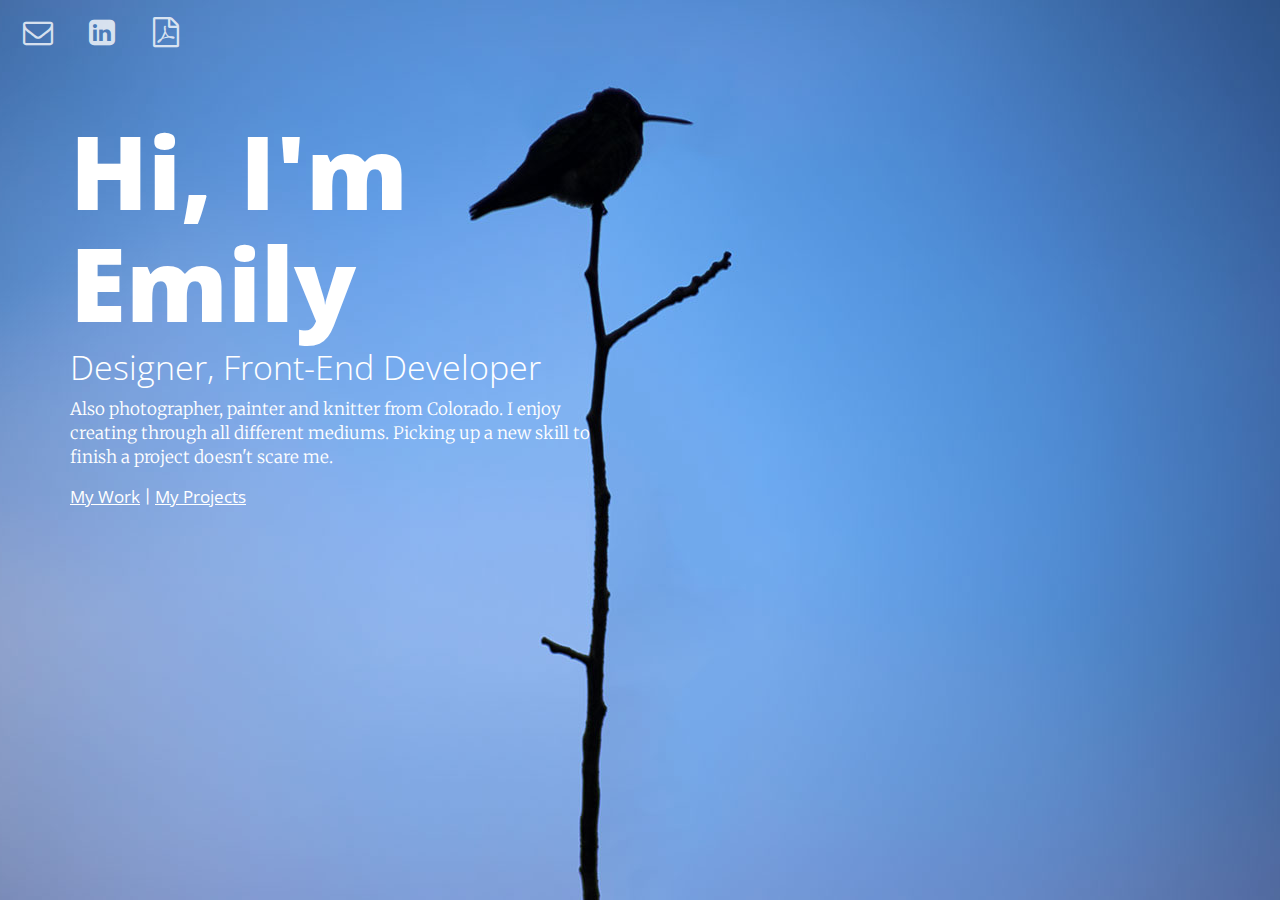
<file: index.html>
<!DOCTYPE html>
<html>
<head>
    <title>esm | portfolio</title>
    <meta name="viewport" content="width=device-width, initial-scale=1">
    <!-- CSS -->
    <link href="css/bootstrap.min.css" rel="stylesheet">
    <link href="css/font-awesome.min.css" rel="stylesheet">
    <link href="css/main.css" rel="stylesheet">
    <link href="https://fonts.googleapis.com/css?family=Open+Sans:400,300,800|Merriweather:300" rel="stylesheet" type="text/css">
</head>
<body id="feature-image">

  
  <header>
    <div class="row">
      <div class="col-sm-12">
        <div id="contact">
            <a href="mailto:esm.dsgn@gmail.com"><i class="fa fa-envelope-o"></i></a>
            <a href="http://www.linkedin.com/in/esmdsgn" target="_blank"><i class="fa fa-linkedin-square"></i></a>
            <a href="pdf/esm_resume.pdf" target="_blank"><i class="fa fa-file-pdf-o"></i></a>
        </div> 
      </div>
    </div>     <!-- end row -->
  </header>

  <div class="container feature">
    <div class="row">
      <div class="col-sm-6 col-md-6">
        <h1>Hi, I'm Emily</h1>
        <h2>Designer, Front-End Developer</h2>
        <p>Also photographer, painter and knitter from Colorado. I enjoy creating through all different mediums. Picking up a new skill to finish a project doesn't scare me. </p>
        <p class="link"><a href="myworkportfolio.html">My Work</a> | <a href="myprojectsportfolio.html">My Projects</a></p> 
      </div>
    </div>
  </div>


  <!-- Js -->
  <script src="https://ajax.googleapis.com/ajax/libs/jquery/1.11.3/jquery.min.js"></script> <!-- jQuery Core -->
  <script src="https://maxcdn.bootstrapcdn.com/bootstrap/3.3.5/js/bootstrap.min.js"></script> <!-- Bootstrap JS -->
  <!-- End Js -->
</body>
</html>
</file>
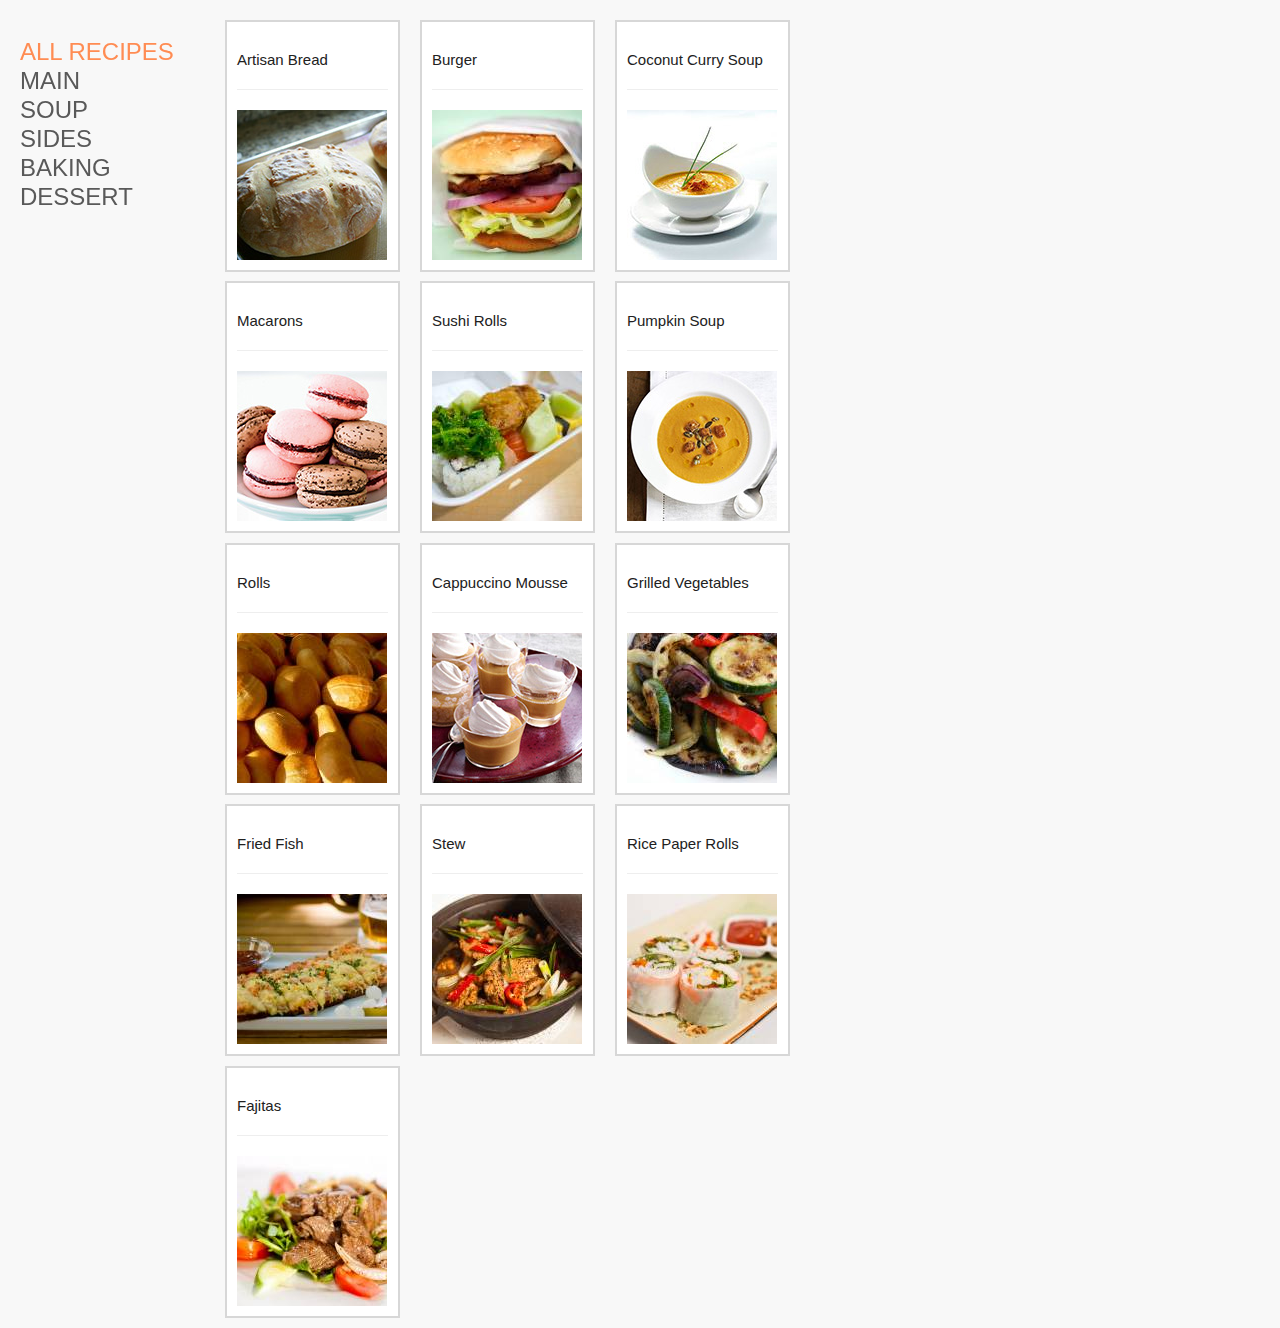
<file: filter.html>
<!DOCTYPE html>
<html>
<head lang="en">
    <meta charset="UTF-8">
    <title></title>
    <!--Reset-->
    <link href="css/reset.css" rel="stylesheet">
    <!-- Bootstrap -->
    <link href="css/bootstrap.min.css" rel="stylesheet">

    <!-- Main Style -->
    <link href="css/filter.css" rel="stylesheet">


</head>
<body>
<div id="navCon">
<div id="nav">
    <ul>
        <li><a href="#" data-filter="*">All Recipes</a></li>
        <li><a href="#" data-filter="Main">Main</a></li>
        <li><a href="#" data-filter="Soup">Soup</a></li>
        <li><a href="#" data-filter="Sides">Sides</a></li>
        <li><a href="#" data-filter="Baking">Baking</a></li>
        <li><a href="#" data-filter="Dessert">Dessert</a></li>
    </ul>
</div> <!--end nav-->
</div> <!--end navCon -->

<div id="content" data-current="">

    <!--Start Section-->
   <div class="Baking">
    <div class="box" data-toggle="modal" data-target="#myModal">
        <h2 class="box-title">Artisan Bread</h2>
        <hr>
        <div class="box-text">
            <img src="img/bread.jpg">
        </div>
    </div>


    <!--Begin Modal-->
    <div class="modal fade" id="myModal" tabindex="-1" role="dialog" aria-labelledby="myModalLabel" aria-hidden="true">
        <div class="modal-dialog">
            <div class="modal-content">
                <div class="modal-header">
                    <button type="button" class="close" data-dismiss="modal"><span aria-hidden="true">&times;</span><span class="sr-only">Close</span></button>
                    <h4 class="modal-title" id="myModalLabel">Homemade Artisan Bread</h4>
                </div>
                <div class="modal-body">
                    <ul>
                        <li>3 cups lukewarm water</li>
                        <li>1.5 T granulated yeast</li>
                        <li>1.5 T coarse salt</li>
                        <li>6.6 cups unbleached all purpose flour</li>
                        <li>cornmeal for pizza peel (optional)</li>
                    </ul>
                    <ol>
                        <li>In a very large bowl, add your flour, yeast, and salt.</li>
                        <li>Pour in your water and stir until combined, just a few minutes.</li>
                        <li>Cover your bowl with foil or greased plastic wrap for 2-5 hours. We left it for 5 hours and it turned out just fine, yay!</li>
                        <li>Divide your dough into 3 loaves with a knife. Cover each loaf with flour and form it into a ball.</li>
                        <li>Lay onto a baking sheet with a silicone baking mat or onto a pizza stone sprinkled with cornmeal. Let this dough rest for about 30 or so minutes.</li>
                        <li>With a sharp knife, slash the top of each loaf into 3 lines or a criss-cross pattern. This helps let out some steam in the dough. If you don’t slash your bread, the bread will most likely make it’s own tear somewhere during cooking.</li>
                        <li>Preheat your oven to 450 degrees and add a small pan filled with 1 cup of water on a lower rack for a water bath. Bake for 30-35 minutes.</li>
                        <li>Place your baked bread on a baking rack to cool.</li>
                    </ol>
                    <small><a href="http://www.makeandtakes.com/warning-easiest-recipe-for-homemade-bread">Source: Makes and Takes</a></small>
                </div>
                <div class="modal-footer">
                    <button type="button" class="btn btn-default" data-dismiss="modal">Close</button>
                </div>
            </div>
        </div>
    </div>
    <!--End Modal-->
   </div>
    <!--End Section-->

    <!--Start Section-->
    <div class="box Main">
        <h2 class="box-title">Burger</h2>
        <hr>
        <div class="box-text">
            <img src="img/burger.jpg">
        </div>
    </div> <!--End Section-->

    <!--Start Section-->
    <div class="box Soup Main">
        <h2 class="box-title">Coconut Curry Soup</h2>
        <hr>
        <div class="box-text">
            <img src="img/coconutSoup.jpeg">
        </div>
    </div> <!--End Section-->

    <!--Start Section-->
    <div class="box Dessert">
        <h2 class="box-title">Macarons</h2>
        <hr>
        <div class="box-text">
            <img src="img/macarons.jpg">
        </div>
    </div> <!--End Section-->

    <!--Start Section-->
    <div class="box Main">
        <h2 class="box-title">Sushi Rolls</h2>
        <hr>
        <div class="box-text">
            <img src="img/sushi.jpg">
        </div>
    </div> <!--End Section-->

    <!--Start Section-->
    <div class="box Soup Main">
        <h2 class="box-title">Pumpkin Soup</h2>
        <hr>
        <div class="box-text">
            <img src="img/pumpkinSoup.jpg">
        </div>
    </div> <!--End Section-->

    <!--Start Section-->
    <div class="box Baking">
        <h2 class="box-title">Rolls</h2>
        <hr>
        <div class="box-text">
            <img src="img/bread2.jpg">
        </div>
    </div> <!--End Section-->

    <!--Start Section-->
    <div class="box Dessert">
        <h2 class="box-title">Cappuccino Mousse</h2>
        <hr>
        <div class="box-text">
            <img src="img/CappuccinoDessert.jpg">
        </div>
    </div> <!--End Section-->

    <!--Start Section-->
    <div class="box Sides">
        <h2 class="box-title">Grilled Vegetables</h2>
        <hr>
        <div class="box-text">
            <img src="img/veggies.jpg">
        </div>
    </div> <!--End Section-->

    <!--Start Section-->
    <div class="box Main">
        <h2 class="box-title">Fried Fish</h2>
        <hr>
        <div class="box-text">
            <img src="img/fish.jpg">
        </div>
    </div> <!--End Section-->

    <!--Start Section-->
    <div class="box Main">
        <h2 class="box-title">Stew</h2>
        <hr>
        <div class="box-text">
            <img src="img/meat2.jpg">
        </div>
    </div> <!--End Section-->

    <!--Start Section-->
    <div class="box Sides">
        <h2 class="box-title">Rice Paper Rolls</h2>
        <hr>
        <div class="box-text">
            <img src="img/sushi2.jpg">
        </div>
    </div> <!--End Section-->

    <!--Start Section-->
    <div class="box Main">
        <h2 class="box-title">Fajitas</h2>
        <hr>
        <div class="box-text">
            <img src="img/meat.jpg">
        </div>
    </div> <!--End Section-->

</div> <!--end content-->

<!-- Js -->
<script src="//ajax.googleapis.com/ajax/libs/jquery/1.11.1/jquery.min.js"></script> <!-- jQuery Core -->
<script src="https://maxcdn.bootstrapcdn.com/bootstrap/3.2.0/js/bootstrap.min.js"></script> <!-- Bootstrap JS -->
<script src="js/jquery.isotope.js"></script> <!-- Isotope Filter -->
<script src="js/filter.js"></script> <!-- Default JS -->
<!-- End Js -->
</body>
</html>
</file>
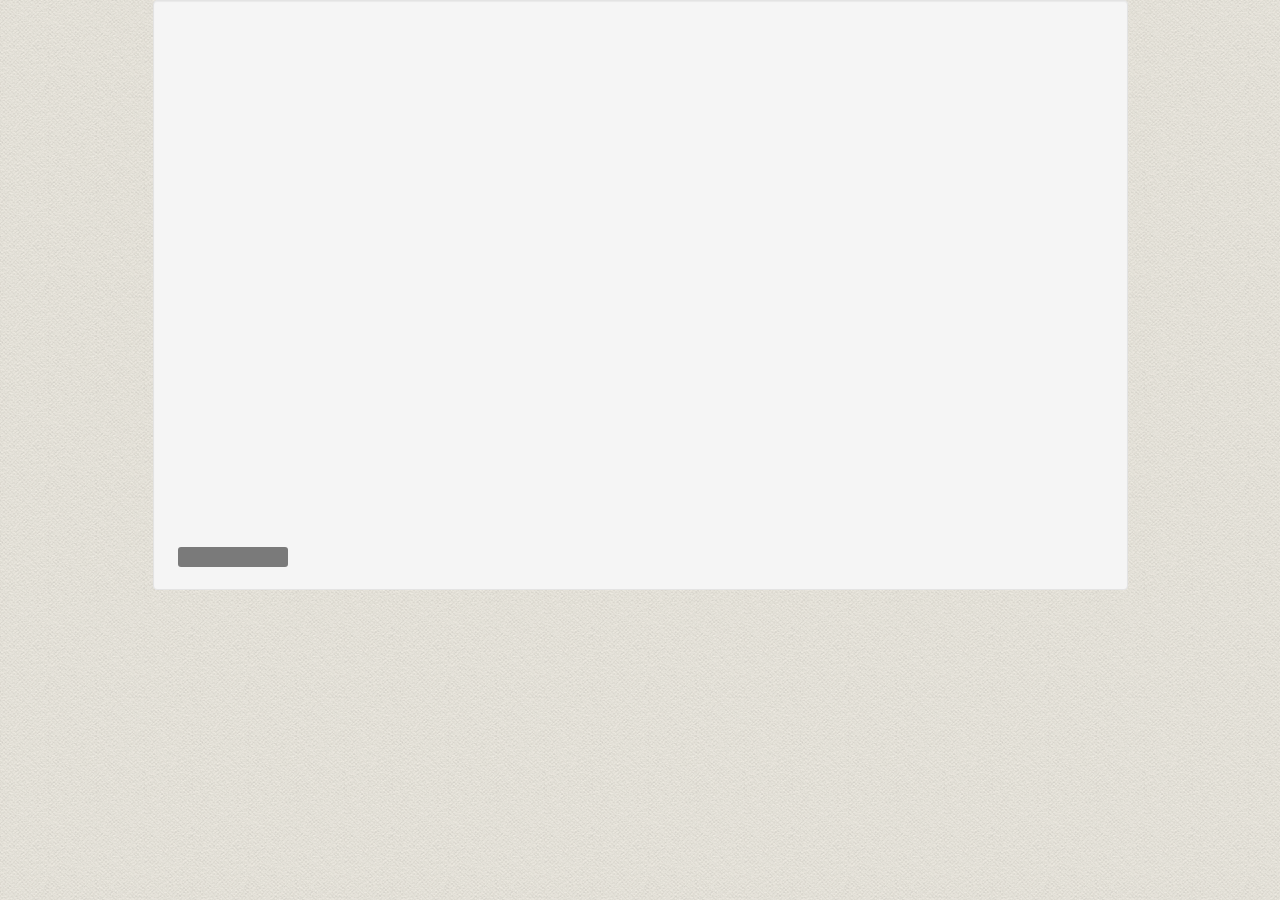
<file: DG/map.html>
<!DOCTYPE html>
<html>
<head lang="en">
    <meta charset="UTF-8">
    <title>Map</title>
    <!-- Latest compiled and minified CSS -->
    <link rel="stylesheet" href="https://maxcdn.bootstrapcdn.com/bootstrap/3.2.0/css/bootstrap.min.css">
    <link rel="stylesheet" href="http://cdn.leafletjs.com/leaflet-0.7.3/leaflet.css" />
    <link rel="stylesheet" href="map.css" />

</head>


<body>
<div class="container">
    <div class="row">
        <div class="col-md-10 col-md-offset-1 well">
            
            <div id="mapView" class='mapInfo app'>
                <span id="loc" class="displayView"> </span>
                <span id="zoom" class="displayView"> </span>    
            </div><!-- end mapView-->
            
            <div id="map"></div>
        
        </div><!-- end col-->
    </div><!-- end row-->
</div><!--end container-->



<script src="http://cdn.leafletjs.com/leaflet-0.7.3/leaflet.js"></script>
<script src="map.js"></script>

<script>
// initialize the map in map div with defined center and zoom
    var map = L.map('map').setView([0,0], 2);
    L.tileLayer('http://{s}.tiles.mapbox.com/v3/esm1503.k2bkogdn/{z}/{x}/{y}.png', {
        attribution: 'Map data &copy; <a href="http://openstreetmap.org">OpenStreetMap</a> contributors, <a href="http://creativecommons.org/licenses/by-sa/2.0/">CC-BY-SA</a>, Imagery © <a href="http://mapbox.com">Mapbox</a>',
        maxZoom: 18
    }).addTo(map);

    var popup = L.popup();

    map.on('click', onMapClick);

</script>

</body>
</html>
</file>
<file: css/main.css>
/*---------------General---------------*/
body {
    background-color: #ccc;
    font-family: 'Merriweather', serif;
    font-weight: 300;
    font-size: 17px;
    color: #FFF;
}

h1,h2,h3,h4,h5,h6 {
    -webkit-font-smoothing: antialiased;
    text-rendering: optimizelegibility;
    font-family: 'Open Sans', Helvetica, sans-serif;
}

h1 { 
    font-size: 6em;
    font-weight: 800;
}

h2 {
    font-size: 2em;
    font-weight: 300; 
    margin-top: 5px;
}


h4 {
    font-size: 18px;
}

p {
    margin: 0 0 15px;
}

.feature{
    margin-top: 30px;
}

#feature-image {
    background: url('../img/bgImagePrimary.jpg');
    position: relative;
    background-position: center center;
    background-repeat: no-repeat;
    background-size: cover;
    background-attachment: fixed;
}

#second-image {
    background: url('../img/bgImageSecondary.jpg');
    position: relative;
    background-position: center center;
    background-repeat: no-repeat;
    background-size: cover;
    background-attachment: fixed;
}

p.link > a{
    color: #FFF;
    font-family: 'Open Sans', Helvetica, sans-serif;
    font-weight: 400;
    text-decoration: underline;
}

.clear {
    clear: both;
}

/*---------------Header---------------*/

header{
  margin: 0 auto;
  padding: 5px 0 10px 10px;
  width: 100%;
}


#contact {
    padding-left: 5px;
    margin-top: 5px;
}

#contact .fa {
    color: rgba(255, 255, 255, 0.8);
    border: solid 2px rgba(255, 255, 255, 0.0);
    border-radius: 50%;
    width: 45px;
    height: 45px;
    font-size: 30px;
    text-align: center;
    padding-top: 6px;
    margin-right: 15px;
    text-decoration: none;
    -webkit-transition: all .1s linear;
    -moz-transition: all .1s linear;
    -o-transition: all .1s linear;
    transition: all .1s linear;
}


#contact .fa:hover {
    border: solid 2px rgba(255, 255, 255, 0.8);
    border-radius: 50%;
    background-color: rgba(255, 255, 255, 0.8);
    color: #666;
}

/*---------------Portfolio Nav---------------*/

#portfolio-navigation {
    margin-top: 40px;
}

.nav-list {
    list-style: none;
    margin: 0 auto;
    width: -webkit-fit-content;
    width: -moz-fit-content;
    width: fit-content;
}

.nav-list li {
    float: left;
    padding-right: 25px;
    font-family: 'Open Sans', Helvetica, sans-serif;
}

.nav-list ul li:first-child {
    font-weight: 800;
}

.nav-list a {
    font-size: 24px;
    font-weight: 400;
    line-height: 1em;
    text-transform: uppercase;
    text-decoration: none;

}

.nav-list a:hover {
    color: #FFF;
    text-decoration: underline;
}

.nav-list li.portfolio > a {
  font-weight: 400;
}

 /*---------------Gallery---------------*/

#gallery{
    margin-left: 35px;
}

#wrapper{
    max-width: 940px;
     margin: 0 auto;
     /*padding: 0 5%;*/
     margin-top: 20px;
}

img{
    max-width: 100%;
}

a{
    text-decoration: none; 
}

.box{
    padding: 5px;
    float: left;
    margin-left: 10px;
    margin-right: 10px;
    width: 250px;
    background: #ffffff;
    margin-bottom: 20px;
}

.content-media{
    position: relative;
}
.content-media div.text {    
    text-align:center;
    position:absolute;
    top:50%;
    width:100%;
    transform:translate(0%,-50%);
    -webkit-transform:translate(0%,-50%);
    margin: 0;
    font-family: sans-serif;
    font-size:0.85em;
    line-height: 110%;
    color: #bdc3c7;
    display:none;
}
.hint {
    font-size: 0.75em;
    font-style: italic;
}
.content:hover img {
    filter: brightness(0.3);
    -webkit-filter:brightness(0.3);
    -moz-filter:brightness(0.3);
}

.content:hover div.text {
    display:block;
}

.text .fa{
    font-size: 40px;
}

.modal-header{
    border-bottom: 0;
}

.modal-body img {
    display: block;
    margin: 0 auto;
}

 /*---------------Modal---------------*/
 .modal-footer p {
    color: #666;
 }

 /*---------------*---------------*/
 @media screen and (min-width: 480px) {

     #gallery{
        margin-left: 140px;
     }

}
</file>
<file: css/filter.css>
body {
    background: #f8f8f8;
    font-family: arial;
    font-size: 15px;
    line-height: 28px;
}

#content {
    width: 700px;
    /*margin: 0 auto;*/
    margin-top: 20px;
    margin-left: 215px;
}

.box-title {
    font-size: 1em;
    margin-bottom: 5px;
}

.box {
    color: #212121;
    padding: 10px;
    float: left;
    margin-left: 10px;
    margin-right: 10px;
    width: 175px;
    background: #ffffff;
    margin-bottom: 10px;
    border: 2px double #d7d7d7;
}


.box:hover  {
    background: rgb(215, 215, 215);

}



/*-------Nav------*/
#navCon {
    padding-right: 15px;
}

#nav {
    float: left;
    margin-left: 20px;
    margin-top: 20px;
    position: fixed;
}

#nav a {

    color: #595959;
    font-size: 24px;
    font-weight: 300;
    line-height: 1em;
    text-transform: uppercase;

}

/*------modal-------*/
.modal-body {
    padding-left: 30px;
}

/*-----media queries-------*/
@media screen and (max-width: 800px) {
#content {
        width: 400px;
    }
}
</file>
<file: DG/map.css>
body {
    background: url(texture.png) repeat;
}

#map {
    height: 550px;
}

.mapInfo {
	height: 20px;
	width: 110px;
	bottom: 22px;
	left: 24px;
	vertical-align: top;
	position: absolute;
	border-radius: 3px;
	background: rgba(0,0,0,0.50);
	font-size: 11px;
	color: #fff
}

.app {
	z-index: 1001;
}

.displayView {
	padding: 0 5px;
	text-align: center;
}
</file>
